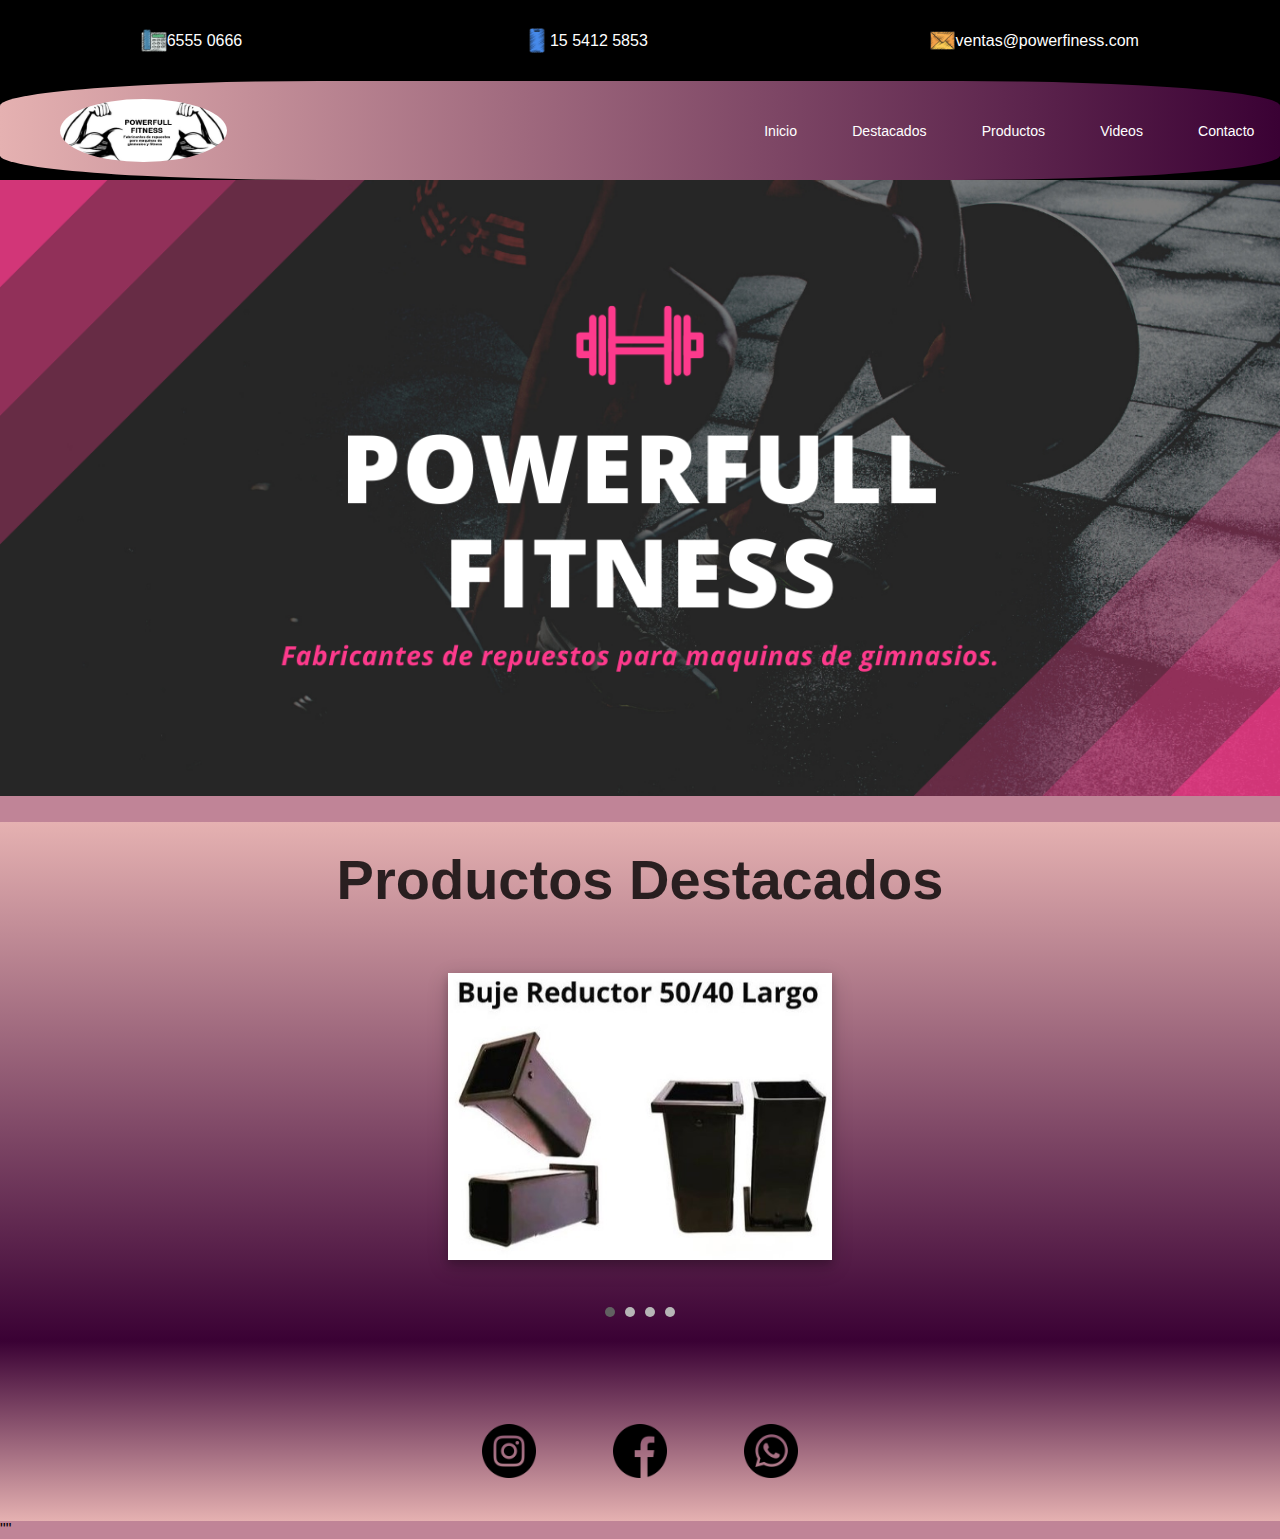
<file: index.html>
<!DOCTYPE html>
<html lang="en">
<head>
    <meta charset="UTF-8">
    <meta name="viewport" content="width=device-width, initial-scale=1.0">
    <meta name="keywords" content="gimnasio,repuestos,fabricantes,aparatos,ejercicio,polea,regaton,tope">
    <meta name="description" content="venta de repuestos para aparatos de gimnasios">
    <link rel="shortcut icon" href="img/LOGOpng.ico" type="image/x-icon">
    <link rel="stylesheet" href="styles/cabecera.css">
    <link rel="stylesheet" href="styles/index.css">
    <link rel="stylesheet" href="styles/piedepagina.css">
    <title>Inicio</title>
    <script src="Destacados.js" defer></script>
</head>
<body>


    <header id="contenedor">
        <section class="negro">
           <span id="logotel"><img src="img/logotelefono.png" />6555 0666</span>
            <span id="logotel"><img src="img/logocelular.png" alt="">15 5412 5853</span>
            <span id="logotel"><img src="img/logosobre.png" alt="">ventas@powerfiness.com</span>
    
        </section>

        <div id="logobar">
        <img id="logo" src="img/LOGOpng.png" alt="">
        
            <nav class="barra">
                <a href="index.html">Inicio</a>
                <a href="#Destacados">Destacados</a>
                <a href="productos.html">Productos</a>
                <a href="videos.html">Videos</a>
                <a href="contacto.html">Contacto</a>
            </nav>
        </div>        
    </header>
        
        <section class="principal">
            <img src="img/portada_powerfull.png" alt="powerfull">
        </section>


        <main>
            <section>
              <h1 id="Destacados">Productos Destacados</h1>
            </section>
            <section >
             <div class="carousel">
              <div class="carousel__item"><img src="img/Productos/Destacados/169596343_2879957045605023_6524598566811997529_n.jpg" alt=""></div>
              <div class="carousel__item"><img src="img/Productos/Destacados/170033323_2880599262207468_519013743075258105_n.jpg" alt=""></div>
              <div class="carousel__item"><img src="img/Productos/Destacados/182359030_2900814160185978_6430061572021956635_n.jpg" alt=""></div>
              <div class="carousel__item"><img src="img/Productos/Destacados/93263979_2583708691896528_6543815092763361280_n.jpg" alt=""></div>
            </div>
            </section>
          </main>
    
    <footer>
        <div class="Pie">
        <a href="https://www.instagram.com/fitnesspowerfullpfgalvan/" target="_blank"><img  id="iconred" src="img/instagram.png"></a>
        <a href="https://www.facebook.com/diego.accesori" target="_blank"><img id="iconred" src="img/facebook.png" alt=""></a>
        <a href="https://web.whatsapp.com/" target="_blank"><img id="iconred" src="img/whatsapp.png" alt=""></a>

        </div>
    </footer>
</body>
</html>""
</file>
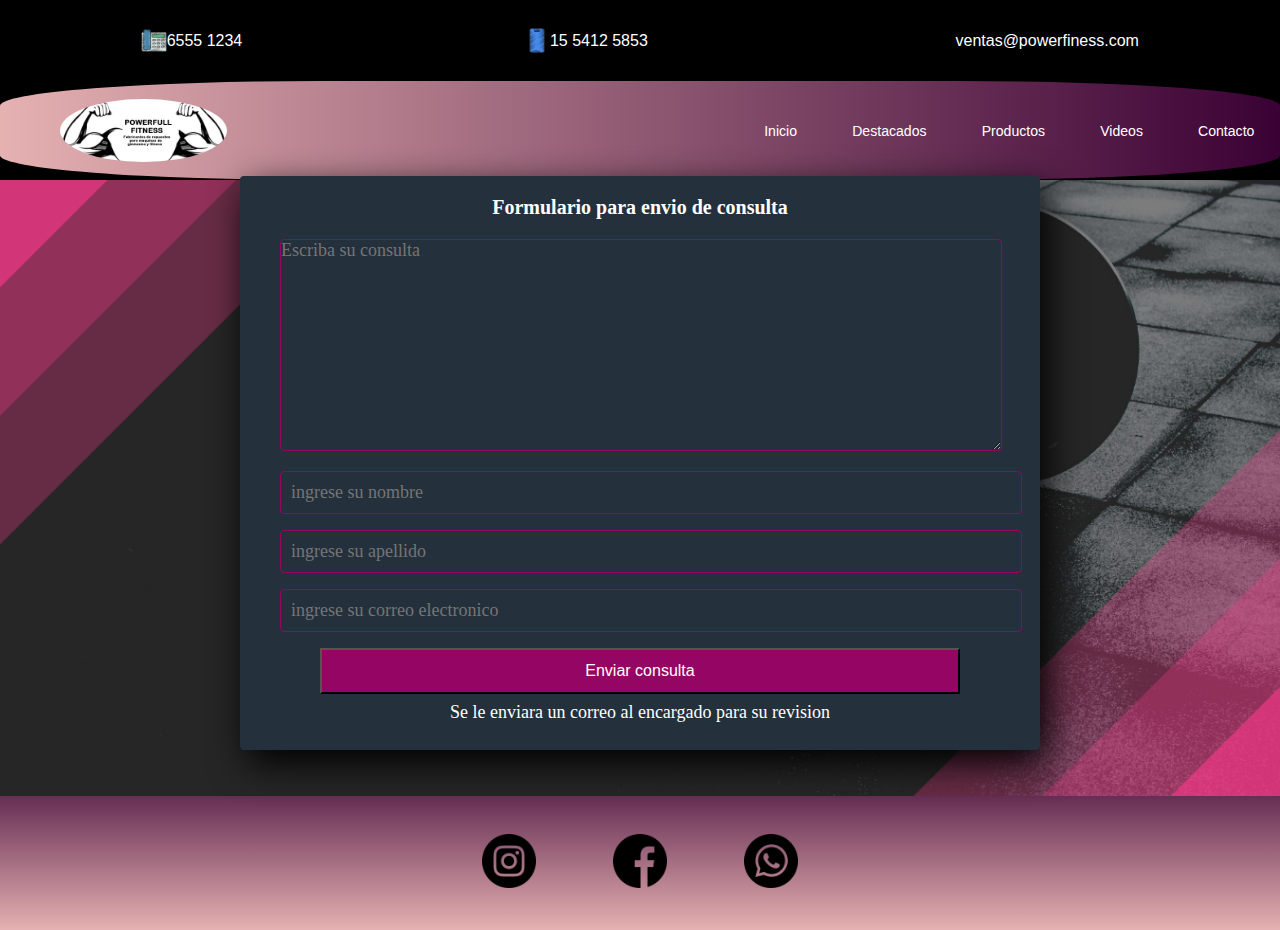
<file: contacto.html>
<!DOCTYPE html>
<html lang="en">

<head>

    <head>
        <meta charset="UTF-8">
        <meta name="viewport" content="width=device-width, initial-scale=1.0">
        <meta name="keywords" content="gimnasio,repuestos,fabricantes,aparatos,ejercicio,polea,regaton,tope">
        <meta name="description" content="venta de repuestos para aparatos de gimnasios">
        <link rel="shortcut icon" href="img/LOGOpng.ico" type="image/x-icon">
       
        <link rel="stylesheet" href="styles/cabecera.css">
        <link rel="stylesheet" href="styles/consulta.css">
        <link rel="stylesheet" href="styles/piedepagina.css">
        <title>Contacto</title>
    </head>
</head>

<body>
    <header id="contenedor">
        <section class="negro">
           <span id="logotel"><img src="img/logotelefono.png">6555 1234</span>
            <span id="logotel"><img src="img/logocelular.png" alt="">15 5412 5853</span>
            <span id="logotel"><img src="img/whatsapp.png" alt="">ventas@powerfiness.com</span>
    
        </section>

        <div id="logobar">
        <img id="logo" src="img/LOGOpng.png" alt="">
        
            <nav class="barra">
                <a href="index.html">Inicio</a>
                <a href="#Destacados">Destacados</a>
                <a href="productos.html">Productos</a>
                <a href="videos.html">Videos</a>
                <a href="contacto.html">Contacto</a>
            </nav>
        </div>        
    </header>
    <section class="principal">
        <img src="img/portada_powerfull.png" alt="powerfull">
    </section>




    <main>
        <section class="forma">
            <form action="https://formspree.io/f/xyyqogea" method="post">
                <h4>Formulario para envio de consulta</h4>
                <textarea class="comentario" name="comentario" id="comentario" cols="30" rows="10"
                    placeholder="Escriba su consulta"></textarea>
                <input class="control" type="text" name="nombre" id="nombre" placeholder="ingrese su nombre" required>
                <input class="control" type="text" name="apellido" id="apellido" placeholder="ingrese su apellido"
                    required>
                <input class="control" type="email" name="correo" id="correo"
                    placeholder="ingrese su correo electronico" required>
                <input class="boton" type="submit" value="Enviar consulta">
                <p>Se le enviara un correo al encargado para su revision</p>

            </form>
        </section>
    </main>


<footer>
    <div class="Pie">
    <a href="https://www.instagram.com/fitnesspowerfullpfgalvan/" target="_blank"><img  id="iconred" src="img/instagram.png"></a>
    <a href="https://www.facebook.com/diego.accesori" target="_blank"><img id="iconred" src="img/facebook.png" alt=""></a>
    <a href="https://web.whatsapp.com/" target="_blank"><img id="iconred" src="img/whatsapp.png" alt=""></a>

    </div>
</footer>
</body>
</html>
</file>
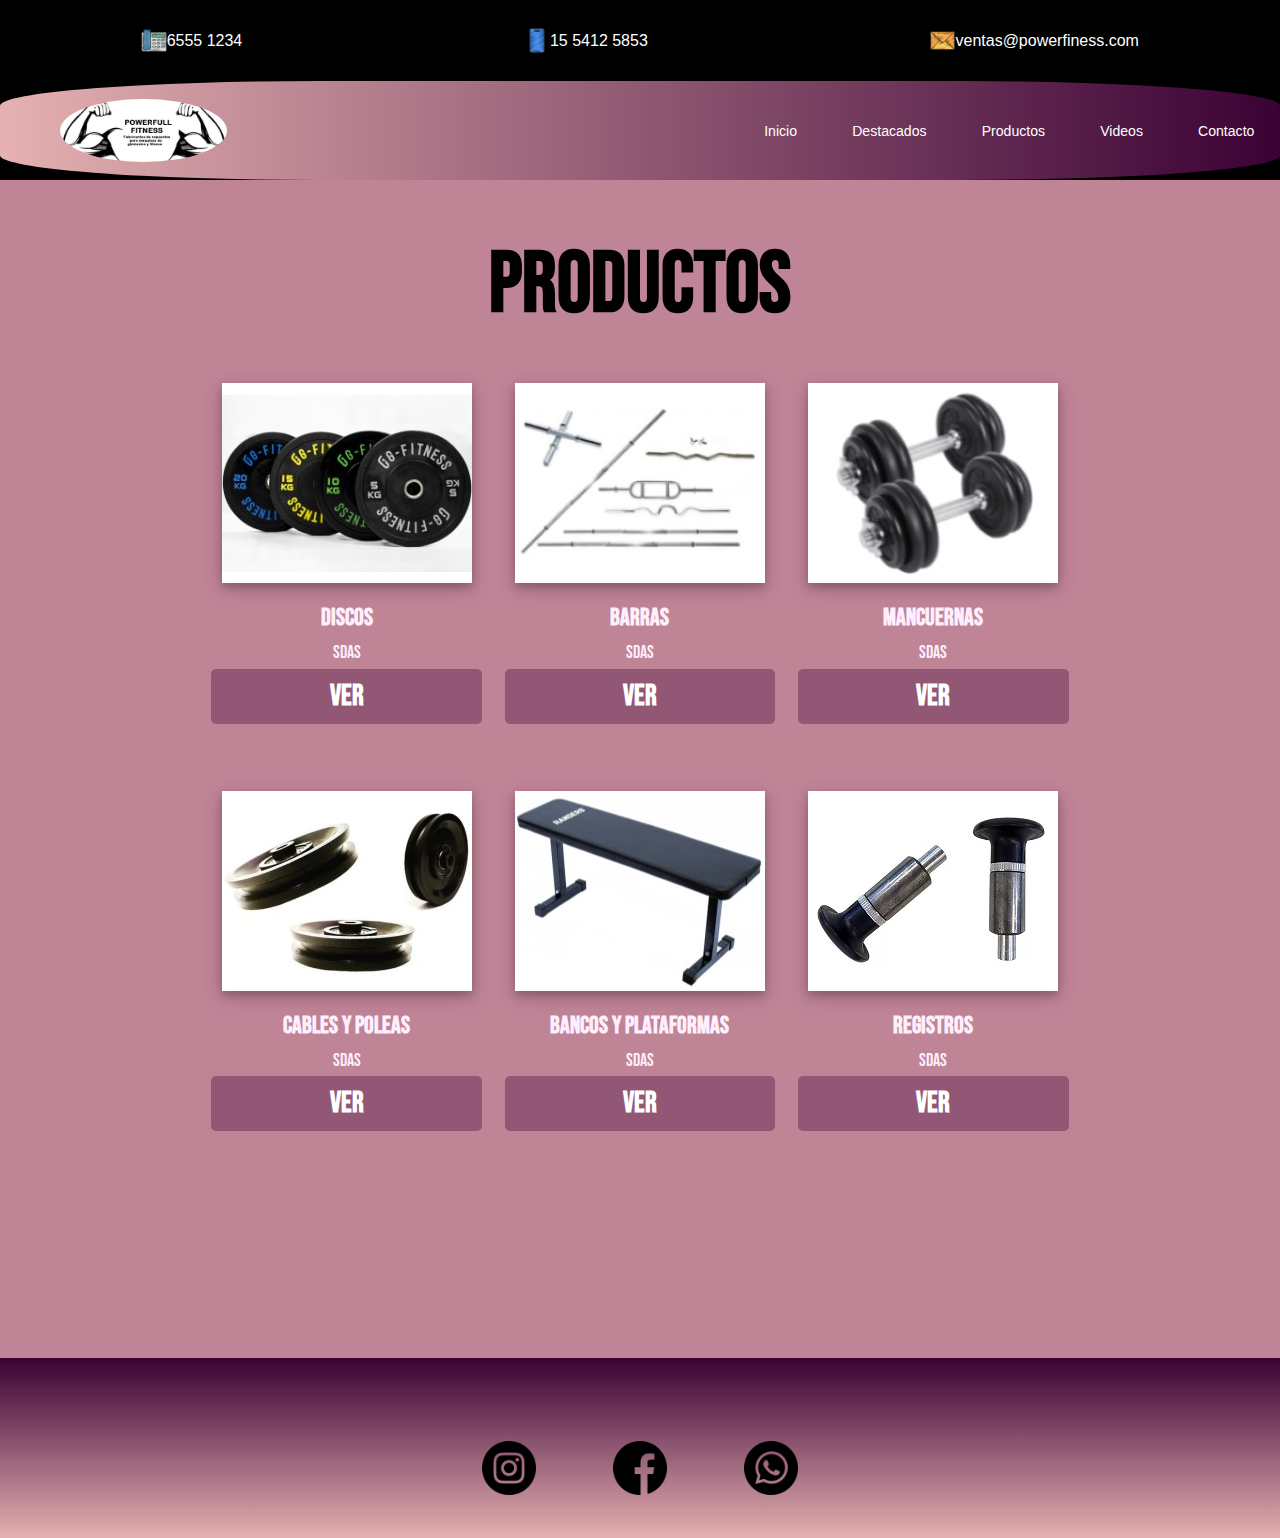
<file: productos.html>
<!DOCTYPE html>
<html lang="en">
<head>
  <meta charset="UTF-8">
  <meta name="viewport" content="width=device-width, initial-scale=1.0">
  <meta name="keywords" content="gimnasio,repuestos,fabricantes,aparatos,ejercicio,polea,regaton,tope">
  <meta name="description" content="venta de repuestos para aparatos de gimnasios">
  <link rel="shortcut icon" href="/imagenes/LOGOpng.ico" type="image/x-icon">
  <title>Productos</title>
  <link rel="stylesheet" href="styles/cabecera.css">
  <link rel="stylesheet" href="styles/productos.css">
  <link rel="stylesheet" href="styles/piedepagina.css">
  
  </head>
<body>
  <header id="contenedor">
    <section class="negro">
       <span id="logotel"><img src="img/logotelefono.png">6555 1234</span>
        <span id="logotel"><img src="img/logocelular.png" alt="">15 5412 5853</span>
        <span id="logotel"><img src="img/logosobre.png" alt="">ventas@powerfiness.com</span>

    </section>

    <div id="logobar">
    <img id="logo" src="img/LOGOpng.png" alt="">
    
        <nav class="barra">
            <a href="index.html">Inicio</a>
            <a href="index.html">Destacados</a>
            <a href="productos.html">Productos</a>
            <a href="videos.html">Videos</a>
            <a href="contacto.html">Contacto</a>
        </nav>
    </div>        
</header>
    <main>
        <section class="Titulo">
              <h1>Productos</h1>
          </section>
          <section class="Categorias-wrapper">
            <article>
                <div class="product-image">
                    <img src="img/Categorías/Disco Bumper Negro 20kg.jpeg" alt="Product Image">
                  </div>
                  <div class="product-info">
                    <h1>Discos</h1>
                    <p>sdas</p>
                  </div>
                  <a href="#" class="add-to-cart">VER</a>
            </article>
            <article>
                <div class="product-image">
                    <img src="img/Categorías/barras-de-gimnasio-variadas-28-mm.jpg" alt="Product Image">
                  </div>
                  <div class="product-info">
                    <h1>Barras</h1>
                    <p>sdas</p>
                  </div>
                  <a href="#" class="add-to-cart">VER</a>
            </article>
            <article>
                <div class="product-image">
                    <img src="img/Categorías/mancuernas.jpg" alt="Product Image">
                  </div>
                  <div class="product-info">
                    <h1>Mancuernas</h1>
                    <p>sdas</p>
                  </div>
                  <a href="#" class="add-to-cart">VER</a>
            </article>
            <article>
                <div class="product-image">
                    <img src="img/Categorías/poleas.jpg" alt="Product Image">
                  </div>
                  <div class="product-info">
                    <h1>Cables y Poleas</h1>
                    <p>sdas</p>
                  </div>
                  <a href="#" class="add-to-cart">VER</a>
              </article>
            <article>
                <div class="product-image">
                    <img src="img/Categorías/arg-202-51-e6d7aacdb6edf65ebf16256862806087-480-0.jpg" alt="Product Image">
                  </div>
                  <div class="product-info">
                    <h1>Bancos y plataformas</h1>
                    <p>sdas</p>
                  </div>
                  <a href="#" class="add-to-cart">VER</a>
              </article>
              <article>
                <div class="product-image">
                    <img src="img/Categorías/registros.jpg" alt="Product Image">
                  </div>
                  <div class="product-info">
                    <h1>Registros</h1>
                    <p>sdas</p>
                  </div>
                  <a href="#" class="add-to-cart">VER</a>
              </article>
          </section>
    </main>
    <footer>
      <div class="Pie">
      <a href="https://www.instagram.com/fitnesspowerfullpfgalvan/" target="_blank"><img  id="iconred" src="img/instagram.png"></a>
      <a href="https://www.facebook.com/diego.accesori" target="_blank"><img id="iconred" src="img/facebook.png" alt=""></a>
      <a href="https://web.whatsapp.com/" target="_blank"><img id="iconred" src="img/whatsapp.png" alt=""></a>

      </div>
  </footer>
</body>
</html>
</file>
<file: styles/cabecera.css>
.negro{
    display:flex;
    color:white;
    /* position: fixed; */
    width: 100%;
    height: 9vh;
    background-color: black;
    justify-content: space-around;
    align-items: center;
    font-family:Verdana, Geneva, Tahoma, sans-serif;
}
 .negro img{    
    max-width: 2vw;
    max-height: auto;
    
 }

 #logotel{
    display: flex;
    align-items: center;
    justify-content: space-around
 }
 


#contenedor{
    position:absolute;
    width: 100%;
    background-color: black;
    justify-content: center;
    align-items: center;
    font-family:Verdana, Geneva, Tahoma, sans-serif;
}

#logobar{

    display: flex;
    background: linear-gradient(to right, rgb(229, 177, 177),rgba(58, 1, 52, 0.999));
    height: 11vh;
    border-radius: 25% 25% 25% 25%;
    font-size: 1.1vw;
    color: aliceblue;
    justify-content: flex-end;
    align-items:center;
    font-family:Verdana, Geneva, Tahoma, sans-serif;
}
   
    


a{
    text-decoration: none;
    color:white;
    padding: 2vw;

}

a:hover{
    text-decoration:underline;
    color:rgb(229, 177, 177);
    font-size: 1.2vw;
    font-family:cursive;
    
}

.barra{
    align-items: center;   
}


   
    


#logo{
    position:relative;
    width: 13vw;
    height: auto;
    border-radius: 50% 50% 50% 50%;
    margin-right: 40vw;
}
</file>
<file: styles/index.css>
*{
    margin: 0%;
    padding: 0%;
    font-family:Verdana, Geneva, Tahoma, sans-serif;
}

main {
    display: block;
    padding: 0vh;
    background:linear-gradient(to bottom, rgb(229, 177, 177),rgba(58, 1, 52, 0.999));
}
body {
    background-color: #C08497;
}


.principal{

    display: flex;
    justify-content:center;
    align-items: center;
    
}

.principal img{
    min-width: 100%;
    height: auto;
    margin-top: 20vh;

}

section {
    width: 100%;
    z-index: 1;
}

section h1 {
    text-align: center;
    vertical-align: middle;
    margin-top: 2%;
    padding: 2%;
    font-family: 'Bebas Neue', sans-serif;
    font-size: 3.5rem;
    opacity: 0.8;
}

.carousel {
    position: relative;
    margin-top: 1%;
    align-self: center;
}

.carousel__item {
    height: 60vh;
    background: rgba(128, 128, 128, 0);
    padding: 0.7em;
    font-family: "Quicksand", sans-serif;
    font-weight: bold;
    font-size: 2em;
    color: #ffffff;
    display: none;
}

.carousel__item img {
    display: block;
    margin-left: auto;
    margin-right: auto;
    width: 30vw;
    height: auto;
    box-shadow: 0 4px 8px 0 rgba(0, 0, 0, 0.2), 0 6px 20px 0 rgba(0, 0, 0, 0.19);
}

.carousel__item--selected {
    display: block;
    position: sticky;
    block-size: auto;
}

.carousel__nav {
    width: 100%;
    padding: 20px 0;
    position: relative;
    bottom: 0;
    left: 0;
    text-align: center;
}

.carousel__button {
    width: 10px;
    height: 10px;
    display: inline-block;
    background: rgb(182, 182, 182);
    border-radius: 50%;
    margin: 0 5px;
    cursor: pointer;
}

.carousel__button--selected {
    background: rgb(97, 97, 97);
}
</file>
<file: styles/piedepagina.css>
footer{
    align-items: center;
}

.Pie{
    display: flex;
    background:linear-gradient(to top, rgb(229, 177, 177),rgba(58, 1, 52, 0.999));
    height: 15vh;
    justify-content:center;
    align-content: center;
    padding-top: 5vh;

}

.Pie img{
    max-width: 6vh;
    max-height: 6vh;
    margin: 1vw;
}

.Pie img:hover{
    max-width: 7vh ;
    max-height: 7vh ;
}
</file>
<file: styles/consulta.css>
* {
    margin: 0;
    padding: 0;
    /* box-sizing: border-box; */
}

/* header{
    position:sticky;
} */

.principal{

    display: flex;
    justify-content:center;
    align-items: center;
    
}

.principal img{
    min-width: 100%;
    height: auto;
    margin-top: 20vh;

}

.forma{
    width: 800px;
    background-color: #24303c;
    padding: 30 px;
    margin: auto;
    margin-top: -620px;
    border-radius: 4px;
    font-family: 'calibri';
    color: white;
    box-shadow: 7px 13px 37px #000;
    position: sticky;
}
.forma h4{
    font-size: 20px;
    margin-bottom: 20 px;
    padding: 20px;
    text-align: center;
}

.comentario{
    width: 90%;
    margin-left: 5%;
    background-color: #24303c;
    border-radius: 4px;
    margin-bottom: 16px;
    border:1px solid #950563;
    font-family: 'calibri';
    font-size: 18px;
    color:white;
}

.control{
    width: 90%;
    margin-left: 5%;
    background-color: #24303c;
    padding: 10px;
    border-radius: 4px;
    margin-bottom: 16px;
    border: 1px solid #950563;
    font-family: 'calibri';
    font-size: 18px;
    color: white;
}

.forma p{
    height: 40px;
    text-align: center;
    font-size: 18px;
    padding: 1%;
}

.forma a{
    color: white;
    text-decoration: none;
}

.forma a:hover{
    color: white;
    text-decoration: underline;
}

.boton {
    width: 80%;
    margin-left: 10%;
    background: #950563;
    padding: 12px;
    color: white;
    font-size: 16px;
    
}
</file>
<file: styles/productos.css>
@import url('https://fonts.googleapis.com/css2?family=Roboto:ital,wght@0,100;0,300;0,400;0,500;0,700;0,900;1,100;1,300;1,400;1,500;1,700;1,900&display=swap');
@import url('https://fonts.googleapis.com/css2?family=Bebas+Neue&display=swap');

* {
    margin: 0%;
    padding: 0%;
}



main {
    background-image: image();
    display: block;
    padding: 22vh;
}



body {
    background: #C08497;
}

.Titulo {
    text-align: center;
    vertical-align: middle;
    margin-top: 2%;
    padding: 2%;
    font-family: 'Bebas Neue', sans-serif;
    font-size: 2.7rem;
    /* opacity: 0.8; */

}

.Categorias-wrapper {
    display: grid;
    grid-template-columns: repeat(3, 1fr);
    grid-gap: 10px;
    grid-auto-rows: minmax(100px, auto);
    margin: 0px 7px 0px 7px;
}

article {
    color: rgb(255, 239, 253);
    text-align: center;
    align-self: center;
    border: 0px solid #000;
    font-family: 'Bebas Neue', sans-serif;
    margin-bottom: 10%;
    margin-top: 10%;
}

.product-image {
    width: 200px;
    height: 200px;
    margin: 0 auto;
    border-radius: 1px;
    width: 250px;
    box-shadow: 0 4px 8px 0 rgba(0, 0, 0, 0.2), 0 6px 20px 0 rgba(0, 0, 0, 0.19);
    text-align: center;
}


 .product-image img {
    width: 100%;
    height: 100%;
    object-fit: contain;
}   

.product-info {
    margin-top: 20px;
    text-align: center;
    font-family: 'Bebas Neue', sans-serif;
}

.product-info h1 {
    font-size: 24px;
    font-weight: bold;
    margin-bottom: 10px;
}

.product-info p {
    font-size: 18px;
    font-weight: normal;
    margin-bottom: 2%;
}

.add-to-cart {
    display: block;
    width: 18vw;
    margin: 0 auto;
    padding: 10px 20px;
    background-color: #3a013556;
    color: #fff;
    font-size: 180%;
    text-decoration: none;
    cursor: pointer;
    border-radius: 5px;
    font-weight: bold;
}

.product-image img {
    -webkit-transform: scale(1);
    transform: scale(1);
    -webkit-transition: .3s ease-in-out;
    transition: .3s ease-in-out;
}

.product-image img:hover {
    -webkit-transform: scale(1.3);
    transform: scale(1.3);
}
</file>
